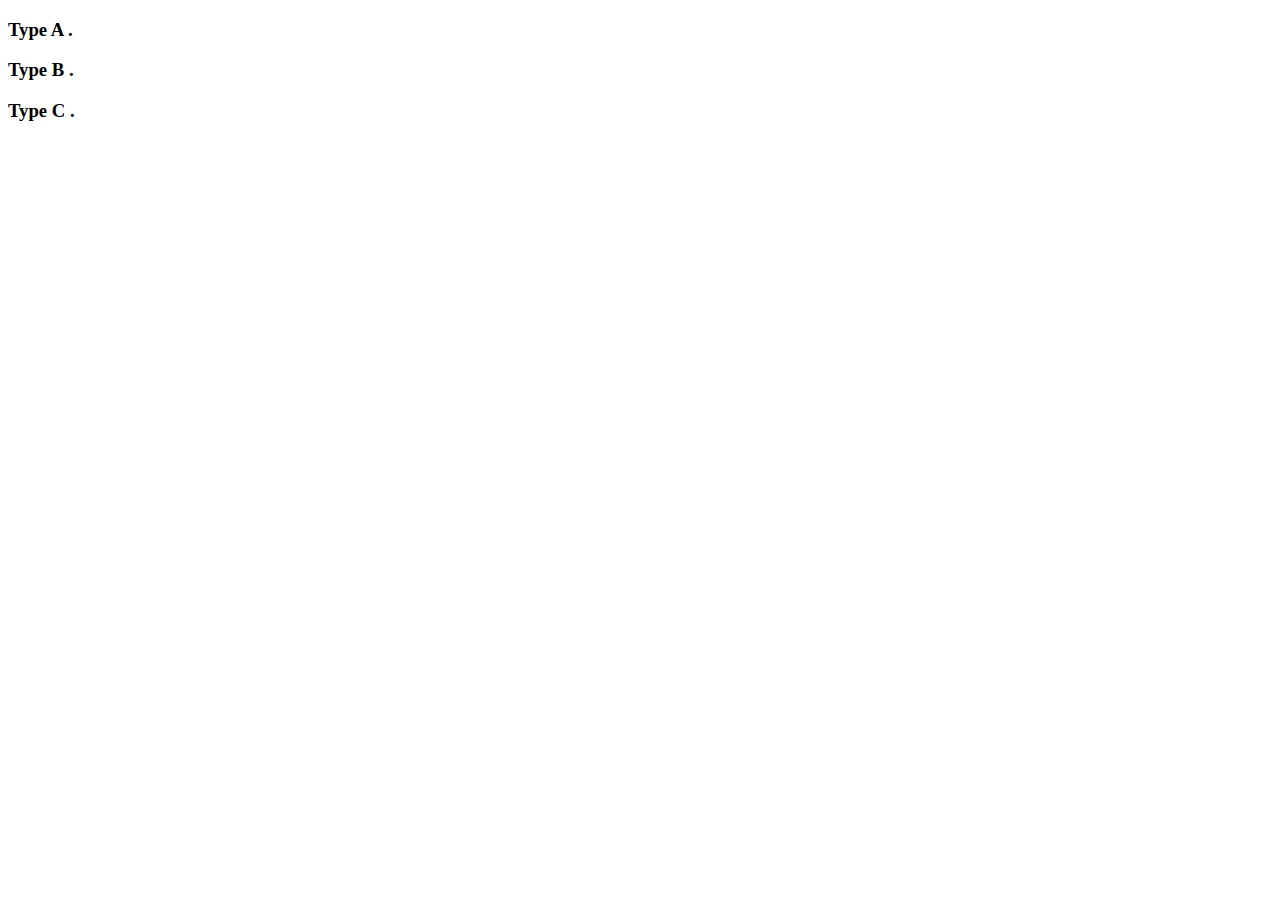
<file: backs.html>
<!DOCTYPE html>
<html lang="en">
<head>
    <meta charset="UTF-8">
    <meta http-equiv="X-UA-Compatible" content="IE=edge">
    <meta name="viewport" content="width=device-width, initial-scale=1.0">
    <title>Document</title>
</head>
<body>
    <div class="maincont maincont01">
        <div class="cont-tit">
            <h3>Type A .</h3>
        </div>
        <div class="cont-main">
            <div class="cont-main-ty cont-main-ty01">
                
            </div>

            <!-- <div class="cont-main-ty cont-main-ty02">
                <div class="ty-tit">
                    <input type="text" placeholder="title02">
                </div>
                <div class="ty-cont">
                    <label for="input-file" class="input-file-btn">
                        <img src="./img/geeksnstudio.jpg" alt="" class="uplord-img">
                    </label>
                    <input type="file" id="input-file" style="display: none;">
                </div>
                <div class="ty-btn">
                    <button onclick="var result = confirm('정말로 삭제 하시겠습니까?'); 
                                    if(result){ //yes 
                                        location.reload(); 
                                    }else{ //no 
                                        
                                    }">삭제</button>
                </div>
            </div>

            <div class="cont-main-ty cont-main-ty03">
                <div class="ty-tit">
                    <input type="text" placeholder="title03">
                </div>
                <div class="ty-cont">
                    <label for="input-file" class="input-file-btn">
                        <img src="./img/hutech_thumbnail.jpg" alt="" class="uplord-img">
                    </label>
                    <input type="file" id="input-file" style="display: none;">
                </div>
                <div class="ty-btn">
                    <button onclick="var result = confirm('정말로 삭제 하시겠습니까?'); 
                                    if(result){ //yes 
                                        location.reload(); 
                                    }else{ //no 
                                        
                                    }">삭제</button>
                </div>
            </div> -->


        </div>
    </div>

    <div class="maincont maincont02">
        <div class="cont-tit">
            <h3>Type B .</h3>
        </div>
        <div class="cont-main">
            <div class="cont-main-ty cont-main-ty01">
                
            </div>

            <!-- <div class="cont-main-ty cont-main-ty02">
                <div class="ty-tit">
                    <input type="text">
                </div>
                <div class="ty-cont">
                    <label for="input-file" class="input-file-btn">
                        <img src="./img/add_circle_outline_black_48dp.png" alt="">
                    </label>
                    <input type="file" id="input-file" style="display: none;">
                </div>
                <div class="ty-btn">
                    <button onclick="var result = confirm('정말로 삭제 하시겠습니까?'); 
                                    if(result){ //yes 
                                        location.reload(); 
                                    }else{ //no 
                                        
                                    }">삭제</button>
                </div>
            </div>

            <div class="cont-main-ty cont-main-ty03">
                <div class="ty-tit">
                    <input type="text">
                </div>
                <div class="ty-cont">
                    <label for="input-file" class="input-file-btn">
                        <img src="./img/add_circle_outline_black_48dp.png" alt="">
                    </label>
                    <input type="file" id="input-file" style="display: none;">
                </div>
                <div class="ty-btn">
                    <button onclick="var result = confirm('정말로 삭제 하시겠습니까?'); 
                                    if(result){ //yes 
                                        location.reload(); 
                                    }else{ //no 
                                        
                                    }">삭제</button>
                </div>
            </div> -->
            <!-- <div class="cont-main-ty cont-main-ty04">
                <div class="ty-plus">
                    <button>추가</button>
                </div>
            </div> -->
        </div>
    </div>

    <div class="maincont maincont03">
        <div class="cont-tit">
            <h3>Type C .</h3>
        </div>
        <div class="cont-main">
            <div class="cont-main-ty cont-main-ty01">
               
            </div>

            <!-- <div class="cont-main-ty cont-main-ty02">
                <div class="ty-tit">
                    <input type="text">
                </div>
                <div class="ty-cont">
                    <label for="input-file" class="input-file-btn">
                        <img src="./img/add_circle_outline_black_48dp.png" alt="">
                    </label>
                    <input type="file" id="input-file" style="display: none;">
                </div>
                <div class="ty-btn">
                    <button onclick="var result = confirm('정말로 삭제 하시겠습니까?'); 
                                    if(result){ //yes 
                                        location.reload(); 
                                    }else{ //no 
                                        
                                    }">삭제</button>
                </div>
            </div>

            <div class="cont-main-ty cont-main-ty03">
                <div class="ty-tit">
                    <input type="text">
                </div>
                <div class="ty-cont">
                    <label for="input-file" class="input-file-btn">
                        <img src="./img/add_circle_outline_black_48dp.png" alt="">
                    </label>
                    <input type="file" id="input-file" style="display: none;">
                </div>
                <div class="ty-btn">
                    <button onclick="var result = confirm('정말로 삭제 하시겠습니까?'); 
                                    if(result){ //yes 
                                        location.reload(); 
                                    }else{ //no 
                                        
                                    }">삭제</button>
                </div>
            </div> -->
            <!-- <div class="cont-main-ty cont-main-ty04">
                <div class="ty-plus">
                    <button>추가</button>
                </div>
            </div> -->
        </div>
    </div>
</body>
</html>
</file>
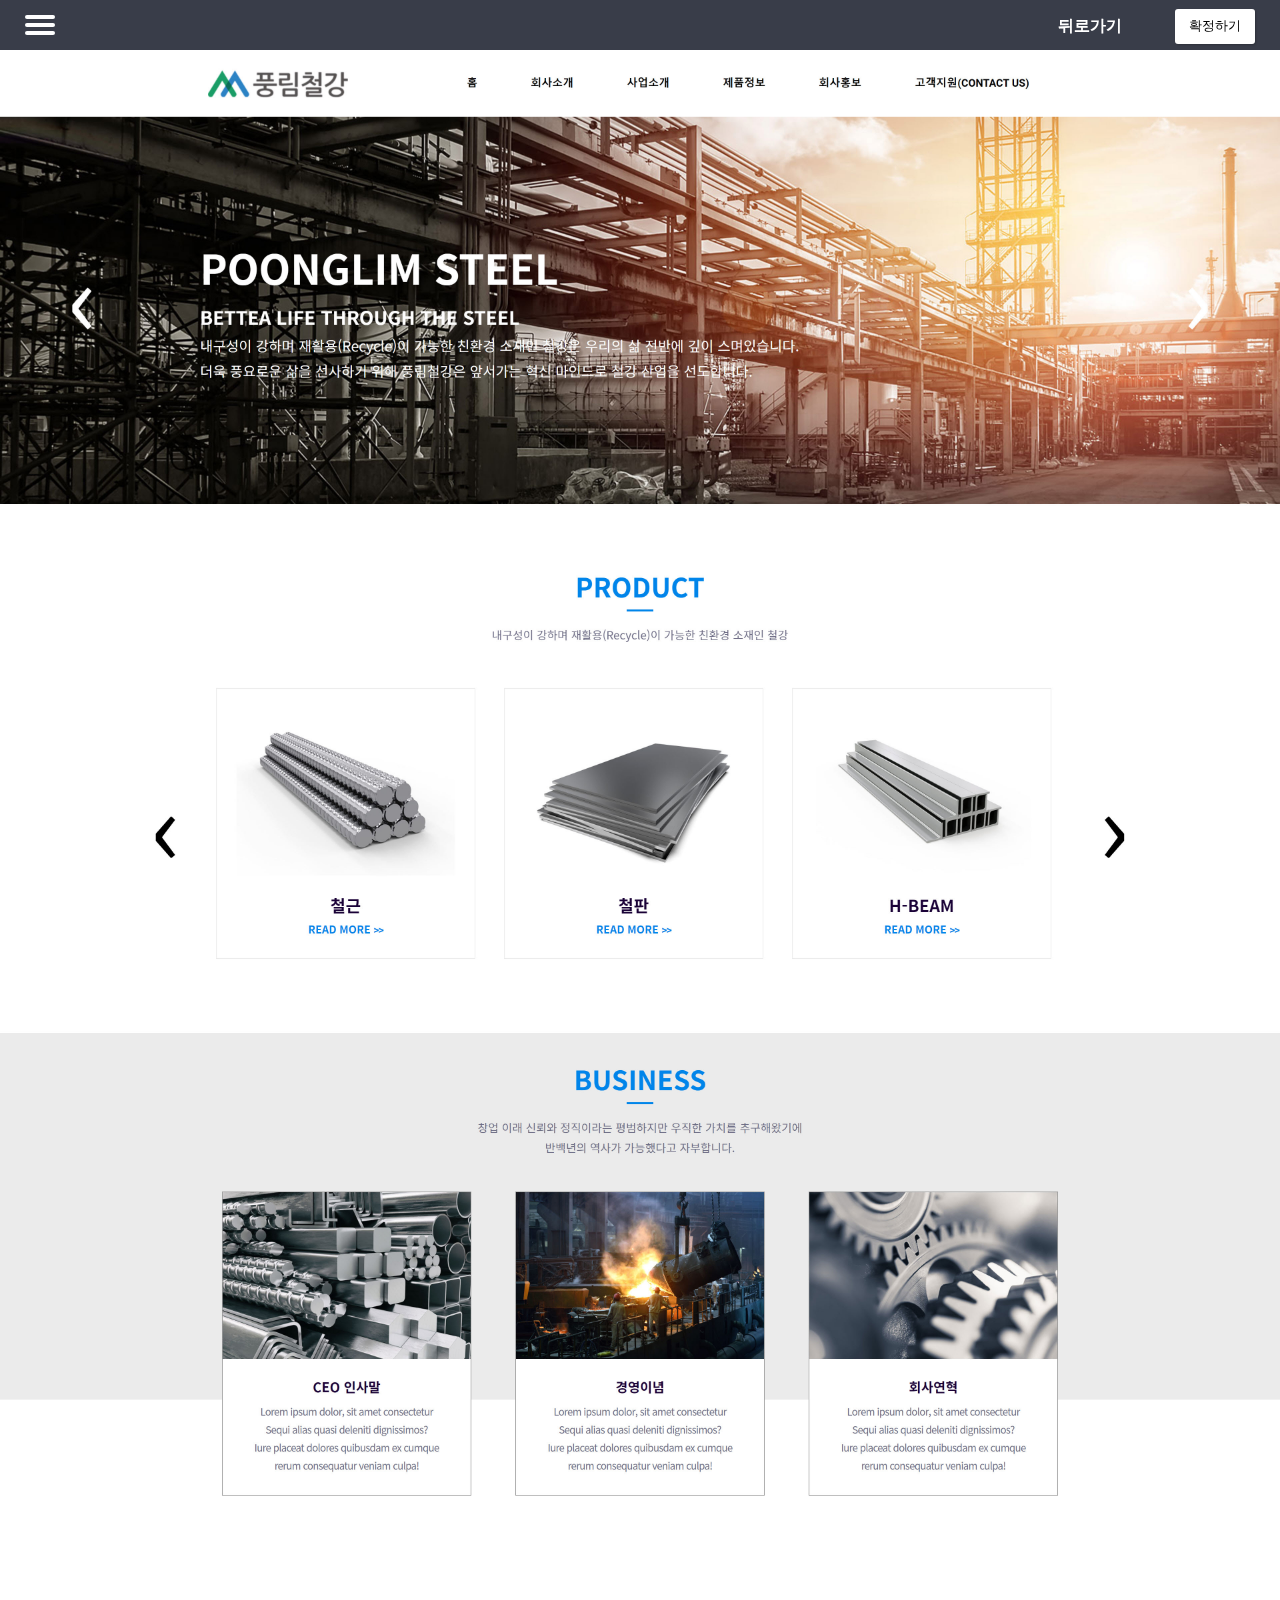
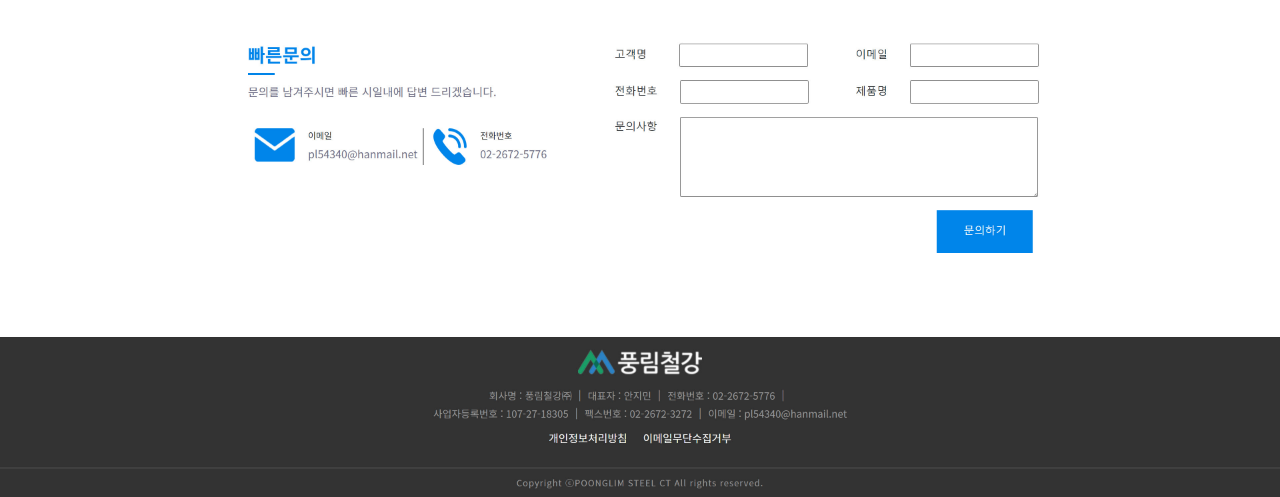
<file: design_detail.html>
<!DOCTYPE html>
<html lang="ko">
<head>
    <meta charset="UTF-8">
    <meta http-equiv="X-UA-Compatible" content="IE=edge">
    <meta name="viewport" content="width=device-width, initial-scale=1.0">
    <title>디자인 시안 A</title>
    <!-- 타이틀에 해당 디자인 이름? -->
    <link rel="stylesheet" href="css/design_detail.css">
</head>
<body>
  <header>
    <div class="wrap_menu">
        <div class="btn_menu">
            <span></span>
            <span></span>
            <span></span>
        </div>
        <div class="wrap_page_list">
            <nav class="list_page">
                <div class="inner_page_list">
                    <div class="list_main list">
                        <h3>메인</h3>
                        <a href="design_detail.php" class="selected">A 시안 메인 페이지 1</a>
                        <a href="javascript:">A 시안 메인 페이지 2</a>
                    </div>
                    <div class="list_sub list">
                        <h3>서브</h3>
                        <a href="javascript:">A 시안 서브 페이지 1</a>
                        <a href="javascript:">A 시안 서브 페이지 2</a>
                        <a href="javascript:">A 시안 서브 페이지 3</a>
                    </div>
                </div>
            </nav>
        </div>
    </div>
    <div class="wrap_title">
        <a href="design_list.php" class="go_home">뒤로가기</a>
        <button class="btn_check">확정하기</button>
    </div>
  </header>
  <img src="img/poonglim_sample_1.jpg" alt="" class="body_img">
  <script src="https://ajax.googleapis.com/ajax/libs/jquery/3.6.0/jquery.min.js"></script>
  <script>
      $(function(){
        $('.btn_menu').on('click', function(){
            $(this).toggleClass('active');
            if($(this).attr('data-click-state') == 1) {
                $(this).attr('data-click-state', 0);
                $('.list_page').fadeOut(300);
            }else{
                $(this).attr('data-click-state', 1);
                $('.list_page').fadeIn(300);
            }
            // slidedown은 자식에게 안먹힘.. 그래서 fadein으로 교체
        });
        $('.btn_check').on('click', function(){
            let result = confirm("최종결정 하시겠습니까?");
            if(result){
                alert("디자인 선택이 최종결정 완료 되었습니다.");
            }
        });
        // let i = $('.inner_page_list .list div');
        // function tet(e){
        //     let index = e.target.dataset.index;
        //     $('.body_img').css("src","img/poonglim_sample_"+i[index]+".jpg")
        // }
        // $('.inner_page_list .list div').click(function(e){
            // e.preventDefault();
            // tet(e);
        // });
        // i.forEach((item,index) => console.log(item, index));
        // $('.inner_page_list .list div').each(function(index){
        //     $(this).click
        // })
      });

      
  </script>
</body>
</html>
</file>
<file: css/design_detail.css>
/* 초기화 */
    *{
        padding: 0; margin: 0; box-sizing: border-box;
    }
    li{
        list-style: none;
    }
    a{
        text-decoration: none;
        /* pointer-events: none; */
    }
    img{
        display: block;
        width: 100%;
    }
    h1,h2,h3,h4,div,p,a,li,ul,span{
        color: #fff; 
        font-size: 16px; 
        font-family: "맑은 고딕", sans-serif; 
        font-weight: normal;
    }
    /* 공용 */
    html {
        scroll-behavior: smooth;
    }
    header{
        position: sticky;
        top: 0;
        display: flex;
        width: 100%;
        height: 50px;
        justify-content: space-between  ;
        background: #393D49; 
        align-items: center;
    }
    .list_page a.selected{
        background-color: #968557;
    }
    .wrap_menu{
        display: flex;
        align-items: center;
    }
    .go_home{
        display: block;
        font-weight: bold;
        text-align: center;
        line-height: 50px;
        margin-right: 20px;
        flex: none;
        min-width: 130px;
        transition: background .3s ease, color .3s ease;
        margin-bottom: 1px;
        
    }
    .go_home:hover{
        background: #968557; 
        color: #fff;
    }
    .list_page{
        display: none;
    }
    .inner_page_list{
        /* align-items: center; */
        background: #393D49; 
        /* margin-left: 20px; */
        position: absolute;
        left: 0;
        z-index: 998;
        text-align: center;
        top: 0;
        display: flex;
    }
    .list_page .list{
        display: flex;
        flex-direction: column;
    }
    .list_page .list h3{
        font-weight: bold;
        line-height: 50px;
    }
    .list_page a{
        /* min-width: 195px; */
        display:block;
        line-height: 50px;
        background: #393D49; 
        padding: 0 20px;
        transition: background .3s ease, color .3s ease;
    }
    .list_page a:hover{
        background: #968557; 
        color: #fff;
    }
    .wrap_title{
        display: flex;
        position: relative; 
        align-items: center;
        justify-content: center;
        border-bottom: none; 
        top: 1px; 
        z-index: 999;
        flex-wrap: wrap;
        margin-right: 25px;
    }
    .list_title{
        width: 390px;
        /* padding: 0 25px;  */
        margin-right: auto;
        /* display: inline-flex; */
        word-break: keep-all;
        font-weight: bold;
        /* margin-left: 20px; */
        text-align: center;
        font-size: 18px;
    }
    .btn_check{
        width: 80px;
        height: 35px;
        cursor: pointer;
        color: #000000;
        background-color: #fff;
        border:none;
        border-radius: 3px;
        transition: all .1s ease;
        box-shadow: 1px 1px 2px rgba(0,0,0,0.2);
    }
    .btn_check:hover{
        color: #fff;
        background-color: #968557; ;
        transition: all .2s ease;
    }
    .btn_menu {
        position: relative;
        width: 30px;
        height: 20px;
        position: relative;
        cursor: pointer;
        margin-left: 25px;
        z-index: 999;
    }
    .btn_menu,
    .btn_menu span {
        display: inline-block;
        transition: all .4s;
        box-sizing: border-box;
    }
    .btn_menu span {
        position: absolute;
        left: 0;
        width: 100%;
        height: 4px;
        background-color: #fff;
        border-radius: 4px;
    }

    .btn_menu span:nth-of-type(1) {
        top: 0;
    }

    .btn_menu span:nth-of-type(2) {
        top: 50%;
        transform: translateY(-50%);
    }

    .btn_menu span:nth-of-type(3) {
        bottom: 0;
    }

    .btn_menu.active span:nth-of-type(1) {
        transform : translateY(8px) rotate(-45deg);
    }
    .btn_menu.active span:nth-of-type(2) {
        left : 50%;
        opacity : 0;
        animation : menu .8s forwards;
    }
    @keyframes menu {
        100% {
            height: 0;
        }
    }
    .btn_menu.active span:nth-of-type(3) {
        transform : translateY(-8px) rotate(45deg);
    }
    @media screen and (min-width: 586px) and (max-width: 700px){
        .go_home{
            font-size: 14px;
            margin-left: 0px;
            min-width: 120px;
        }
        .list_page{
            margin-left: 0px;

        }
        .list_page a{
            font-size: 14px;
            min-width: 150px;
            padding: 0 10px;
        }
        .list_title{
            font-size: 14px;
            width: 310px;
        }
    }
    @media screen and (max-width: 585px){
        .go_home{
            font-size: 12px;
            margin-left: 0px;
            margin-right: 10px;
            min-width: 80px;
        }
        .list_page{
            margin-left: 0px;
            left: 0;
        }
        .list_page a{
            font-size: 12px;
            min-width: 150px;
            padding: 0px;
            text-align: center;
        }
        .list_title{
            font-size: 12px;
            padding: 0;
            text-align: center;
            margin: auto;
        }
        .btn_menu{
            margin-left: 10px;
            width: 30px;
        }   
        .wrap_title{
            margin-right: 10px;
            height: 50px;
        }
        .btn_check{
            font-size: 12px;
            width: 60px;
            height: 30px;
        }
        .btn_menu span {
            height: 4px;
            border-radius: 4px;
        }
        .list_page .list h3{
            font-weight: bold;
            font-size: 12px;
        }
        .inner_page_list{
            display: flex;
            flex-direction: column;   
        }
    }
</file>
